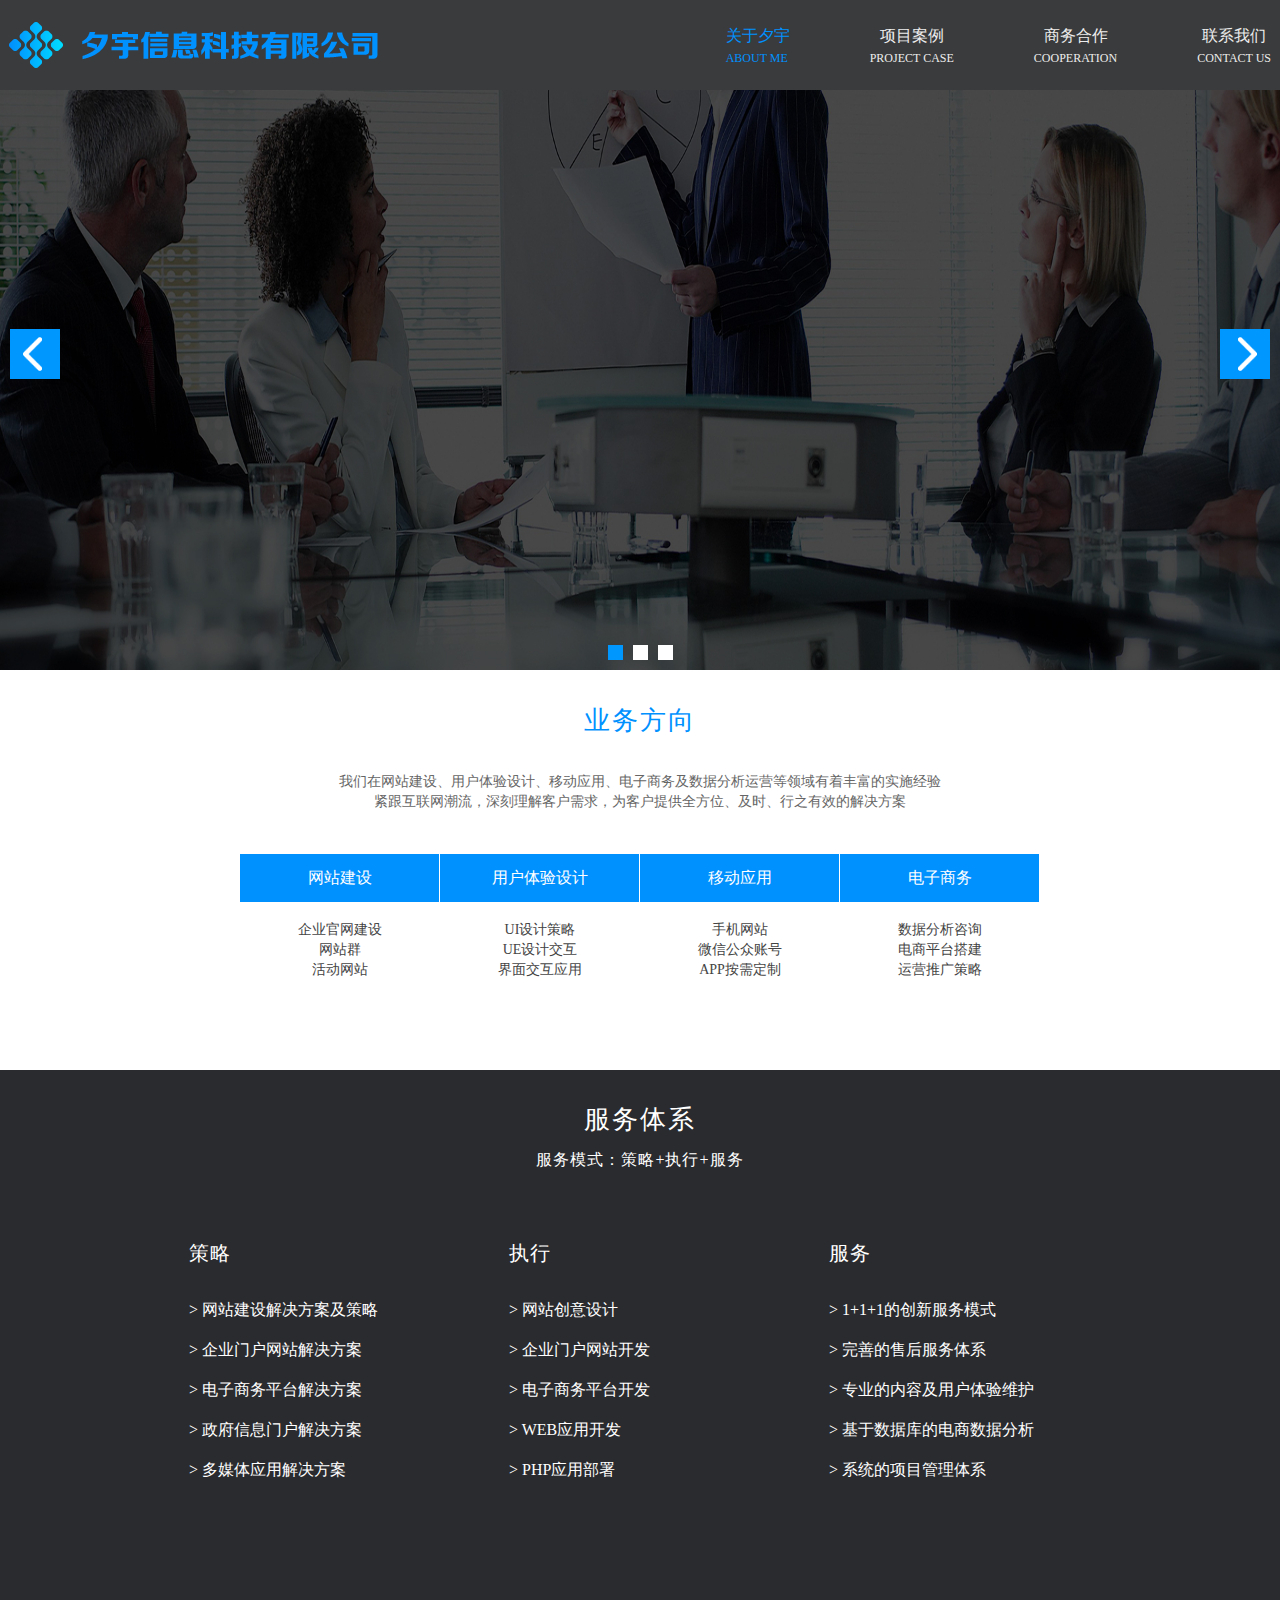
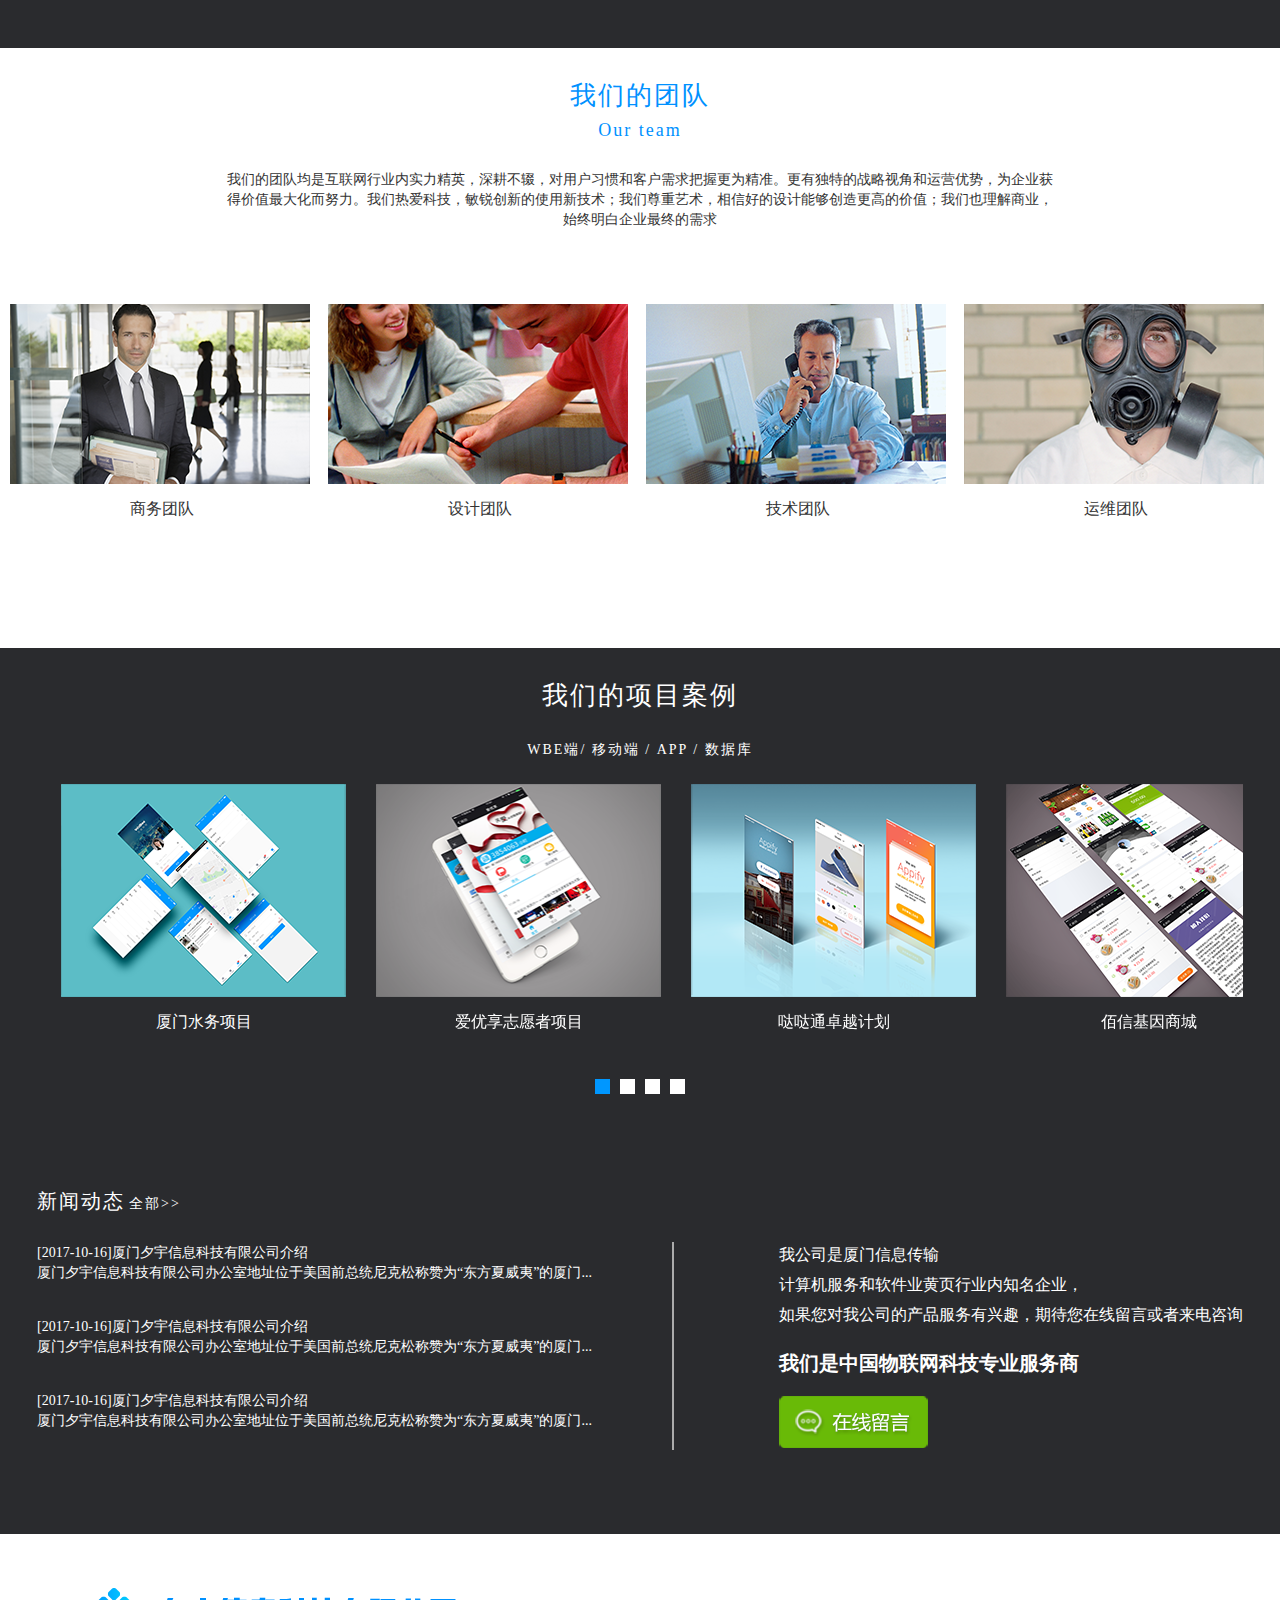
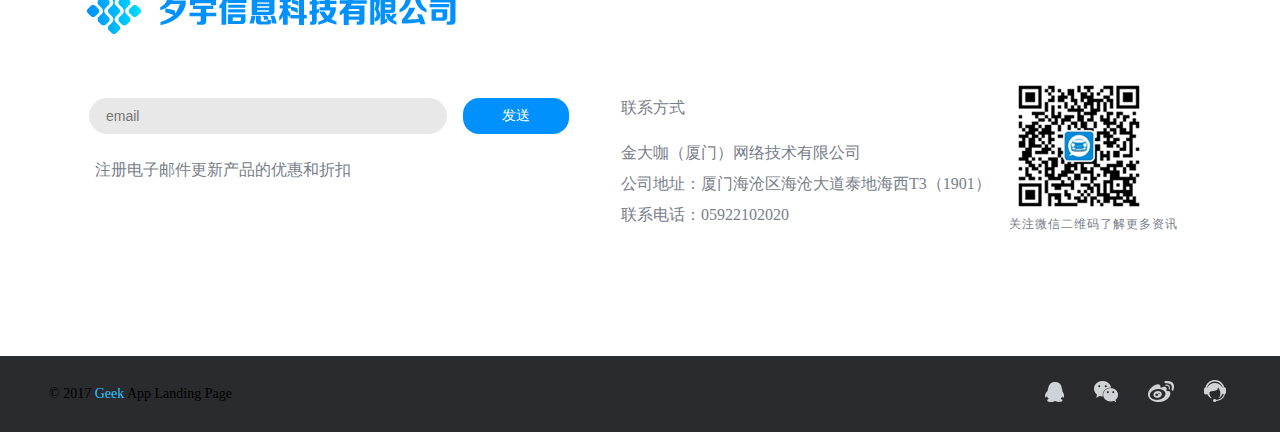
<file: index.html>
<html>
    <head>
        <meta content="text/html;charset=utf-8" http-equiv="Content-Type">
            <title>
                夕宇信息科技有限公司
            </title>
            <link href="css/base.css" rel="stylesheet" type="text/css">
                <link href="css/module.css" rel="stylesheet" type="text/css">
                    <link href="css/lib/swiper.css" rel="stylesheet" type="text/css">
                    </link>
                </link>
            </link>
        </meta>
    </head>
    <body>
        <wrap>
            <header>
                <div class="header-middle">
                    <img alt="夕宇logo图" class="logo" src="images/xiyu.png">
                        <ul>
                            <li>
                                <a href="#">
                                    <p class="active">
                                        关于夕宇
                                    </p>
                                    <span class="active">
                                        ABOUT ME
                                    </span>
                                </a>
                            </li>
                            <li>
                                 <a href="projectCase.html">
                                <p>
                                    项目案例
                                </p>
                                <span>
                                    PROJECT CASE
                                </span>
                                </a>
                            </li>
                            <li>
                                <a href="cooperation.html">
                                <p>
                                    商务合作
                                </p>
                                <span>
                                    COOPERATION
                                </span>
                                </a>
                            </li>
                            <li>
                                <a href="contactUs.html">
                                <p>
                                    联系我们
                                </p>
                                <span>
                                    CONTACT US
                                </span>
                                </a>
                            </li>
                        </ul>
                    </img>
                </div>
            </header>
            <div class="content">
                <div class="swiper-content">
                    <!-- Swiper -->
                    <!-- Swiper -->
                    <div class="index-swiper-container swiper-container">
                        <div class="swiper-wrapper">
                            <div class="swiper-slide">
                                <img src="images/swiper.jpg" style="width: 100%;height:600px;"/>
                                <h5>
                                    卓越无止境
                                </h5>
                                <p>
                                    厦门夕宇信息科技有限公司，是一家集咨询策划
                                </p>
                                <p>
                                    互联网平台建设，微信运营，移动应用开发，电子商务及数据分析于一体的互联网服务商。
                                </p>
                            </div>
                            <div class="swiper-slide">
                                <img src="images/swiper.jpg" style="width: 100%;height:600px;"/>
                            </div>
                            <div class="swiper-slide">
                                <img src="images/swiper.jpg" style="width: 100%;height:600px;"/>
                            </div>
                        </div>
                        <!-- Add Pagination -->
                        <div class="index-swiper-pagination swiper-pagination">
                        </div>
                        <!-- Add Pagination -->
                        <div class="swiper-button-next">
                        </div>
                        <div class="swiper-button-prev">
                        </div>
                    </div>
                </div>
                <div class="business-content">
                    <div class="business-middle">
                        <h2>
                            业务方向
                        </h2>
                        <p class="business-inf">
                            我们在网站建设、用户体验设计、移动应用、电子商务及数据分析运营等领域有着丰富的实施经验
                            <br/>
                            紧跟互联网潮流，深刻理解客户需求，为客户提供全方位、及时、行之有效的解决方案
                        </p>
                        <ul>
                            <li>
                                <div>
                                    网站建设
                                </div>
                                <p>
                                    企业官网建设
                                </p>
                                <p>
                                    网站群
                                </p>
                                <p>
                                    活动网站
                                </p>
                            </li>
                            <li>
                                <div>
                                    用户体验设计
                                </div>
                                <p>
                                    UI设计策略
                                </p>
                                <p>
                                    UE设计交互
                                </p>
                                <p>
                                    界面交互应用
                                </p>
                            </li>
                            <li>
                                <div>
                                    移动应用
                                </div>
                                <p>
                                    手机网站
                                </p>
                                <p>
                                    微信公众账号
                                </p>
                                <p>
                                    APP按需定制
                                </p>
                            </li>
                            <li>
                                <div>
                                    电子商务
                                </div>
                                <p>
                                    数据分析咨询
                                </p>
                                <p>
                                    电商平台搭建
                                </p>
                                <p>
                                    运营推广策略
                                </p>
                            </li>
                        </ul>
                    </div>
                </div>
                <div class="service-content">
                    <div class="service-middle">
                        <h2>
                            服务体系
                        </h2>
                        <h6>
                            服务模式：策略+执行+服务
                        </h6>
                        <ul>
                            <li>
                                <h5>
                                    策略
                                </h5>
                                <p>
                                    > 网站建设解决方案及策略
                                </p>
                                <p>
                                    > 企业门户网站解决方案
                                </p>
                                <p>
                                    > 电子商务平台解决方案
                                </p>
                                <p>
                                    > 政府信息门户解决方案
                                </p>
                                <p>
                                    > 多媒体应用解决方案
                                </p>
                            </li>
                            <li>
                                <h5>
                                    执行
                                </h5>
                                <p>
                                    > 网站创意设计
                                </p>
                                <p>
                                    > 企业门户网站开发
                                </p>
                                <p>
                                    > 电子商务平台开发
                                </p>
                                <p>
                                    > WEB应用开发
                                </p>
                                <p>
                                    > PHP应用部署
                                </p>
                            </li>
                            <li>
                                <h5>
                                    服务
                                </h5>
                                <p>
                                    > 1+1+1的创新服务模式
                                </p>
                                <p>
                                    > 完善的售后服务体系
                                </p>
                                <p>
                                    > 专业的内容及用户体验维护
                                </p>
                                <p>
                                    > 基于数据库的电商数据分析
                                </p>
                                <p>
                                    > 系统的项目管理体系
                                </p>
                            </li>
                        </ul>
                    </div>
                </div>
                <div class="team-content">
                    <div class="team-middle">
                        <h2>
                            我们的团队
                        </h2>
                        <h5>
                            Our team
                        </h5>
                        <p class="team-inf">
                            我们的团队均是互联网行业内实力精英，深耕不辍，对用户习惯和客户需求把握更为精准。更有独特的战略视角和运营优势，为企业获
                        </p>
                        <p class="team-inf">
                            得价值最大化而努力。我们热爱科技，敏锐创新的使用新技术；我们尊重艺术，相信好的设计能够创造更高的价值；我们也理解商业，
                        </p>
                        <p class="team-inf">
                            始终明白企业最终的需求
                        </p>
                        <ul>
                            <li>
                                <img src="images/team-1.png">
                                    <p>
                                        商务团队
                                    </p>
                                </img>
                            </li>
                            <li>
                                <img src="images/team-2.png">
                                    <p>
                                        设计团队
                                    </p>
                                </img>
                            </li>
                            <li>
                                <img src="images/team-3.png">
                                    <p>
                                        技术团队
                                    </p>
                                </img>
                            </li>
                            <li>
                                <img src="images/team-4.png">
                                    <p>
                                        运维团队
                                    </p>
                                </img>
                            </li>
                        </ul>
                    </div>
                </div>
                <div class="project-content">
                    <div class="project-middle">
                        <h2>
                            我们的项目案例
                        </h2>
                        <h5>
                            WBE端/  移动端 /  APP /  数据库
                        </h5>
                        <div class="project-swiper-container swiper-container">
                            <div class="swiper-wrapper">
                                <div class="swiper-slide">
                                    <img src="images/case-3.png">
                                    <p>厦门水务项目</p>
                                </div>
                                <div class="swiper-slide">
                                    <img src="images/case-4.png">
                                    <p>爱优享志愿者项目</p>
                                </div>
                                <div class="swiper-slide">
                                    <img src="images/case-2.png">
                                    <p>哒哒通卓越计划</p>
                                </div>
                                <div class="swiper-slide">
                                    <img src="images/case-1.png">
                                    <p>佰信基因商城</p>
                                </div>
                            </div>
                            <!-- Add Pagination -->
                            <div class="project-swiper-pagination swiper-pagination">
                            </div>
                        </div>
                        <div class="new-dynamic">
                            <div class="newOne-info">
                                <h3>新闻动态<span>全部>></span></h3>
                                <p>[2017-10-16]厦门夕宇信息科技有限公司介绍</p>
                                <p>厦门夕宇信息科技有限公司办公室地址位于美国前总统尼克松称赞为“东方夏威夷”的厦门...</p>
                               <p>[2017-10-16]厦门夕宇信息科技有限公司介绍</p>
                                <p>厦门夕宇信息科技有限公司办公室地址位于美国前总统尼克松称赞为“东方夏威夷”的厦门...</p>
                                <p>[2017-10-16]厦门夕宇信息科技有限公司介绍</p>
                                <p>厦门夕宇信息科技有限公司办公室地址位于美国前总统尼克松称赞为“东方夏威夷”的厦门...</p>
                            </div>
                            <span class="line-span"></span>
                            <div class="newTwo-info">
                                <p>我公司是厦门信息传输<br/>计算机服务和软件业黄页行业内知名企业，<br/>如果您对我公司的产品服务有兴趣，期待您在线留言或者来电咨询</p>
                                <h4>我们是中国物联网科技专业服务商</h4>
                                <img src="images/message.png" id="messageBtn">
                            </div>
                        </div>
                    </div>
                </div>
                <div class="touch-content">
                    <div class="touch-middle">
                        <div class="title-div">
                            <img alt="夕宇logo图" class="logo" src="images/xiyu.png">
                            </img>
                        </div>
                        <div class="touch-information">
                            <input class="email" placeholder="email">
                                <div class="send">
                                    发送
                                </div>
                                <h6>
                                    注册电子邮件更新产品的优惠和折扣
                                </h6>
                            </input>
                        </div>
                        <div class="touch">
                            <p>
                                联系方式
                            </p>
                            <p>
                                金大咖（厦门）网络技术有限公司
                            </p>
                            <p>
                                公司地址：厦门海沧区海沧大道泰地海西T3（1901）
                            </p>
                            <p>
                                联系电话：05922102020
                            </p>
                        </div>
                        <div class="qrCode">
                            <img alt="二维码" src="images/qrCode.png">
                                <p>
                                    关注微信二维码了解更多资讯
                                </p>
                            </img>
                        </div>
                    </div>
                </div>
                <div class="footer">
                    <div class="footer-middle">
                        <p>
                            © 2017
                            <span>
                                Geek
                            </span>
                            App Landing Page
                        </p>
                        <div>
                            <img src="images/qq.png">
                                <img src="images/WeChat.png">
                                    <img src="images/microblog.png">
                                        <img src="images/custom-service.png">
                                        </img>
                                    </img>
                                </img>
                            </img>
                        </div>
                    </div>
                </div>
            </div>
        </wrap>
        <script src="http://libs.baidu.com/jquery/2.0.0/jquery.min.js">
        </script>
        <script src="js/lib/swiper.min.js" type="text/javascript">
        </script>
        <script type="text/javascript">
            $("#messageBtn").click(function(){
                window.location.href="contactUs.html";
            })
            $(".project-swiper-container .swiper-slide").click(function(){
                 window.location.href="projectCase.html";
            })
        </script>
        <script>
            var swiper = new Swiper('.index-swiper-container', {
            pagination: '.index-swiper-pagination',
            paginationClickable: true,
            nextButton: '.swiper-button-next',
            prevButton: '.swiper-button-prev',
            autoHeight: false, //enable auto height
            speed: 2000,
            loop: true,
            observer:true,
            observeParents:true,
            autoplayDisableOnInteraction : true,//开始自动播放,等到点击时不自动播放
            autoplay:1500
         });
            var swiper = new Swiper('.project-swiper-container', {
        pagination: '.project-swiper-pagination',
        slidesPerView: 4,
        paginationClickable: true,
        spaceBetween: 30,
         speed: 2000,
            loop: true,
            observer:true,
            observeParents:true,
            autoplayDisableOnInteraction : true,//开始自动播放,等到点击时不自动播放
            autoplay:1500
    });
        </script>
    </body>
</html>
</file>
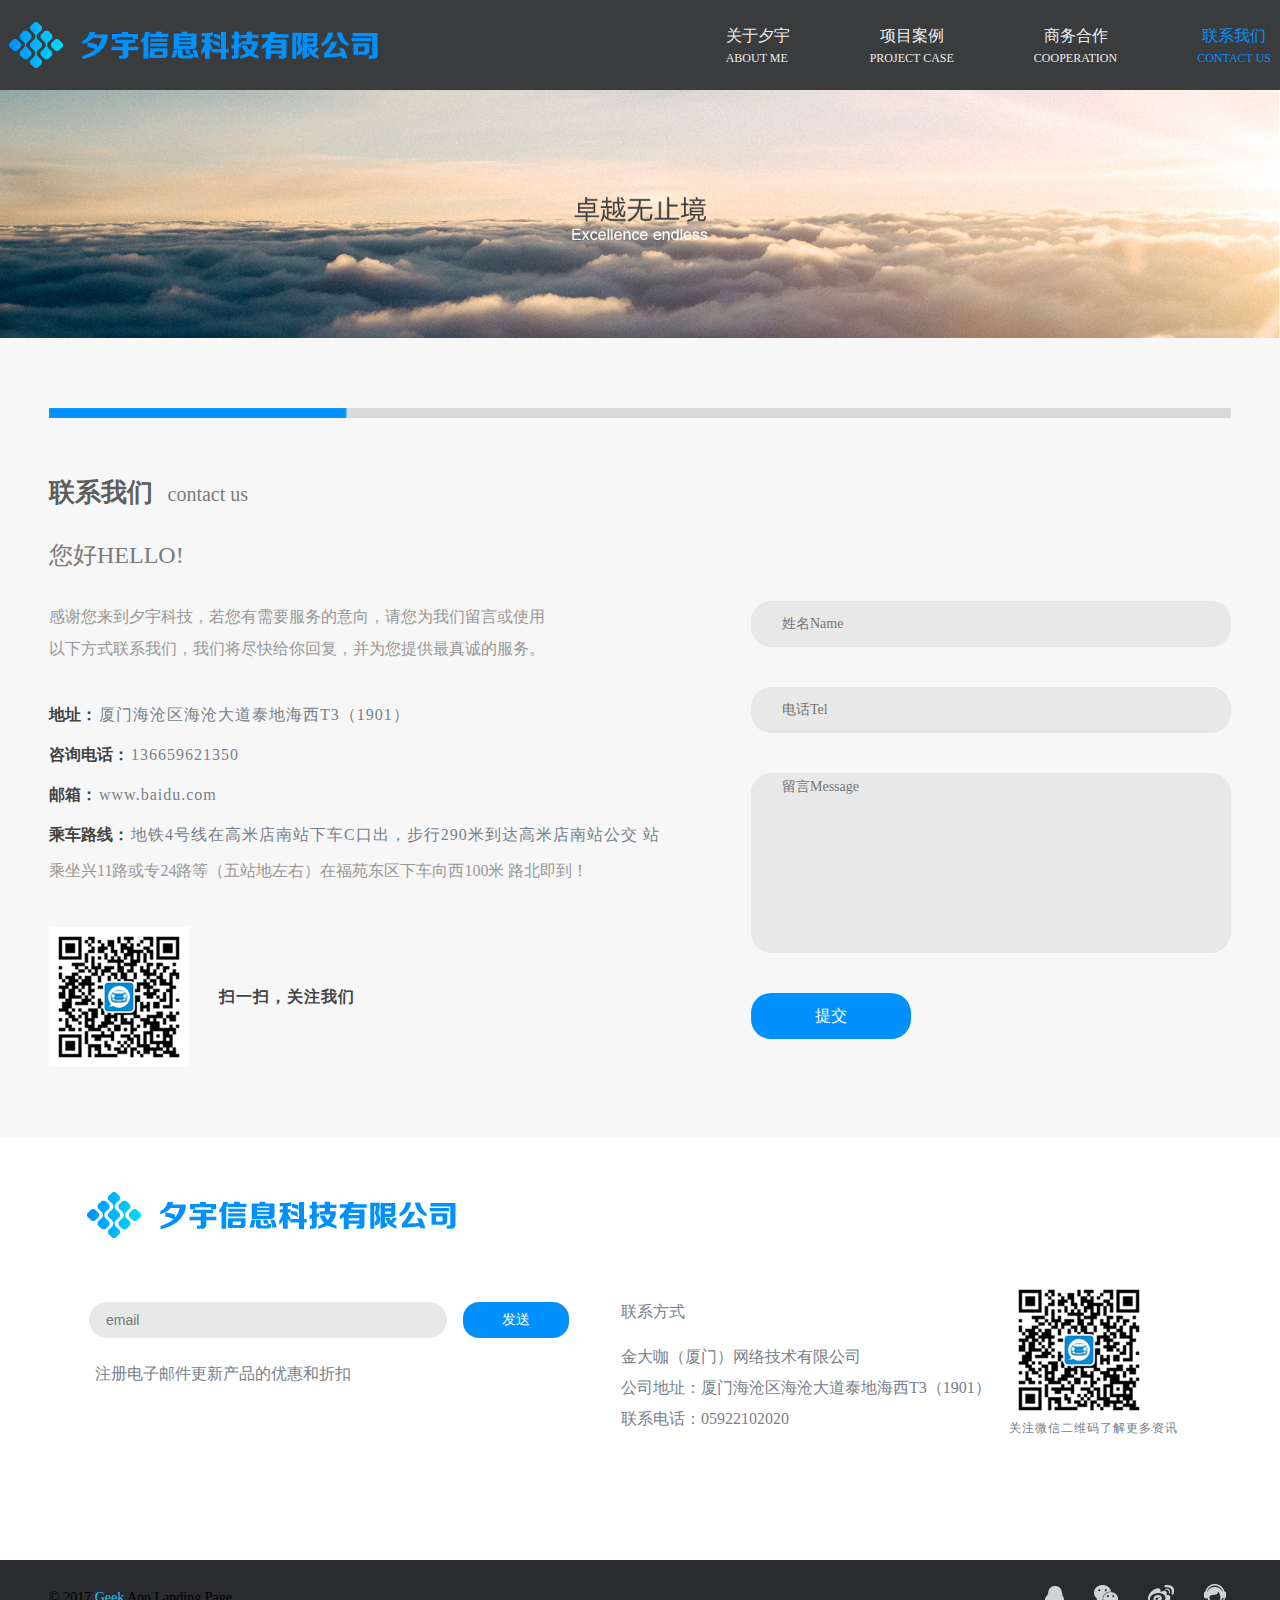
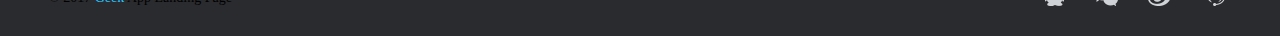
<file: contactUs.html>
<html>
    <head>
        <meta content="text/html;charset=utf-8" http-equiv="Content-Type">
            <title>
                联系我们
            </title>
            <link href="css/base.css" rel="stylesheet" type="text/css">
                <link href="css/module.css" rel="stylesheet" type="text/css">
                </link>
            </link>
        </meta>
    </head>
    <body>
        <wrap>
            <header>
                <div class="header-middle">
                    <img alt="夕宇logo图" class="logo" src="images/xiyu.png">
                        <ul>
                            <li>
                                <a href="index.html">
                                    <p>
                                        关于夕宇
                                    </p>
                                    <span>
                                        ABOUT ME
                                    </span>
                                </a>
                            </li>
                            <li>
                               <a href="projectCase.html">
                                <p>
                                    项目案例
                                </p>
                                <span>
                                    PROJECT CASE
                                </span>
                                </a>
                            </li>
                            <li>
                                <a href="cooperation.html">
                                <p>
                                    商务合作
                                </p>
                                <span>
                                    COOPERATION
                                </span>
                                </a>
                            </li>
                            <li>
                                <a href="#">
                                    <p class="active">
                                        联系我们
                                    </p>
                                    <span class="active">
                                        CONTACT US
                                    </span>
                                </a>
                            </li>
                        </ul>
                    </img>
                </div>
            </header>
            <div class="content">
                <div class="excellent-content">
                    <img src="images/bg-1.jpg"/>
                </div>
                <div class="contact-content">
                    <div class="contact-middle">
                        <img alt="联系我们的进度条" src="images/line.png">
                            <h3>
                                联系我们
                                <span>
                                    contact us
                                </span>
                            </h3>
                            <h4>
                                您好HELLO!
                            </h4>
                            <ul>
                                <p>
                                    感谢您来到夕宇科技，若您有需要服务的意向，请您为我们留言或使用
                                    <br/>
                                    以下方式联系我们，我们将尽快给你回复，并为您提供最真诚的服务。
                                </p>
                                <li>
                                    <h6>
                                        地址：
                                    </h6>
                                    <span>
                                        厦门海沧区海沧大道泰地海西T3（1901）
                                    </span>
                                </li>
                                <li>
                                    <h6>
                                        咨询电话：
                                    </h6>
                                    <span>
                                        136659621350
                                    </span>
                                </li>
                                <li>
                                    <h6>
                                        邮箱：
                                    </h6>
                                    <span>
                                        www.baidu.com
                                    </span>
                                </li>
                                <li class="ride-li">
                                    <h6>
                                        乘车路线：
                                    </h6>
                                    <span>
                                        地铁4号线在高米店南站下车C口出，步行290米到达高米店南站公交 站
                                    </span>
                                </li>
                                <p class="infP">
                                    乘坐兴11路或专24路等（五站地左右）在福苑东区下车向西100米 路北即到！
                                </p>
                                <img alt="微信" class="qrCode" src="images/qrCode.png">
                                    <h5>
                                        扫一扫，关注我们
                                    </h5>
                                </img>
                            </ul>
                            <form>
                                <input name="" placeholder="姓名Name" type="">
                                    <input name="" placeholder="电话Tel" type="">
                                        <textarea class="input-textarea" name="" placeholder="留言Message" type=""></textarea>
                                            <div class="saveBtn">
                                                提交
                                      </div>
                            </form>
                        </img>
                    </div>
                </div>
                <div class="touch-content">
                    <div class="touch-middle">
                        <div class="title-div">
                            <img alt="夕宇logo图" class="logo" src="images/xiyu.png">
                            </img>
                        </div>
                        <div class="touch-information">
                            <input class="email" placeholder="email">
                                <div class="send">
                                    发送
                                </div>
                                <h6>
                                    注册电子邮件更新产品的优惠和折扣
                                </h6>
                            </input>
                        </div>
                        <div class="touch">
                            <p>
                                联系方式
                            </p>
                            <p>
                                金大咖（厦门）网络技术有限公司
                            </p>
                            <p>
                                公司地址：厦门海沧区海沧大道泰地海西T3（1901）
                            </p>
                            <p>
                                联系电话：05922102020
                            </p>
                        </div>
                        <div class="qrCode">
                            <img alt="二维码" src="images/qrCode.png">
                                <p>
                                    关注微信二维码了解更多资讯
                                </p>
                            </img>
                        </div>
                    </div>
                </div>
                <div class="footer">
                    <div class="footer-middle">
                        <p>
                            © 2017
                            <span>
                                Geek
                            </span>
                            App Landing Page
                        </p>
                        <div>
                            <img src="images/qq.png">
                                <img src="images/WeChat.png">
                                    <img src="images/microblog.png">
                                        <img src="images/custom-service.png">
                                        </img>
                                    </img>
                                </img>
                            </img>
                        </div>
                    </div>
                </div>
            </div>
        </wrap>
    </body>
</html>
</file>
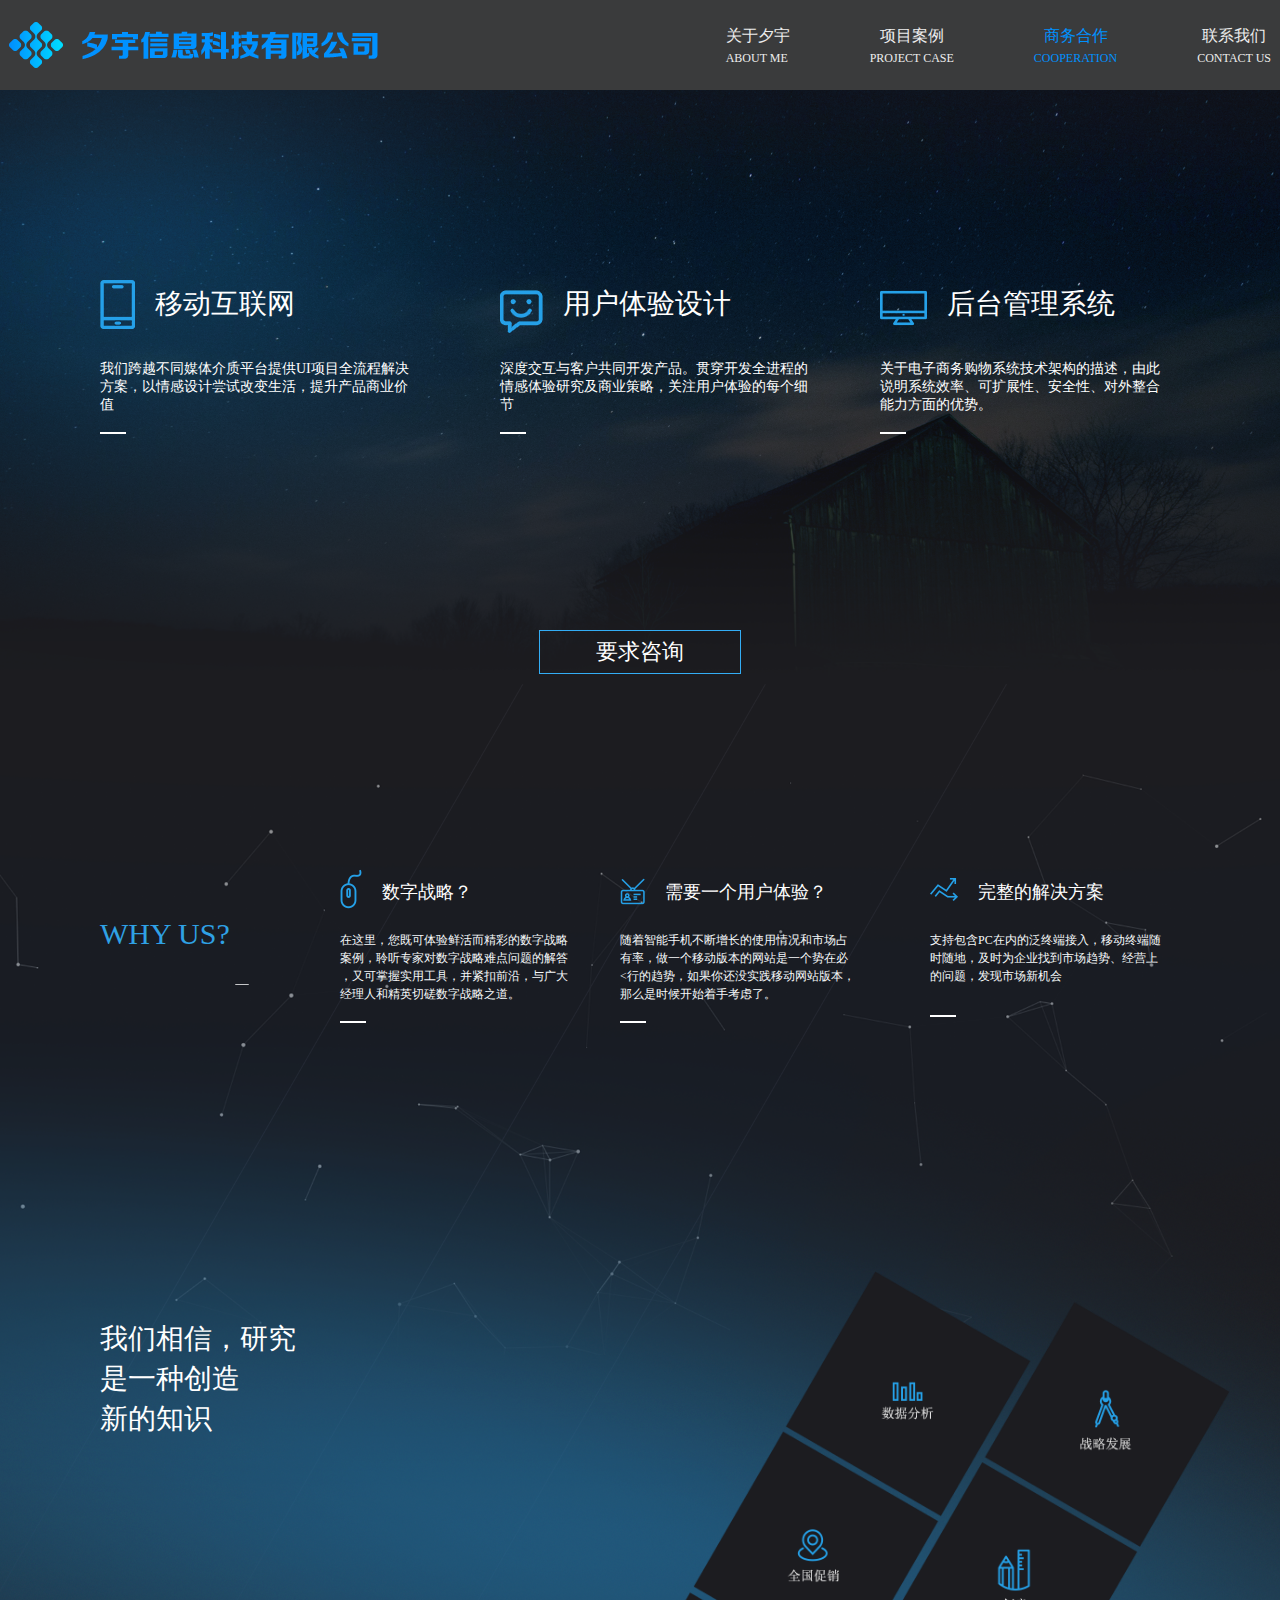
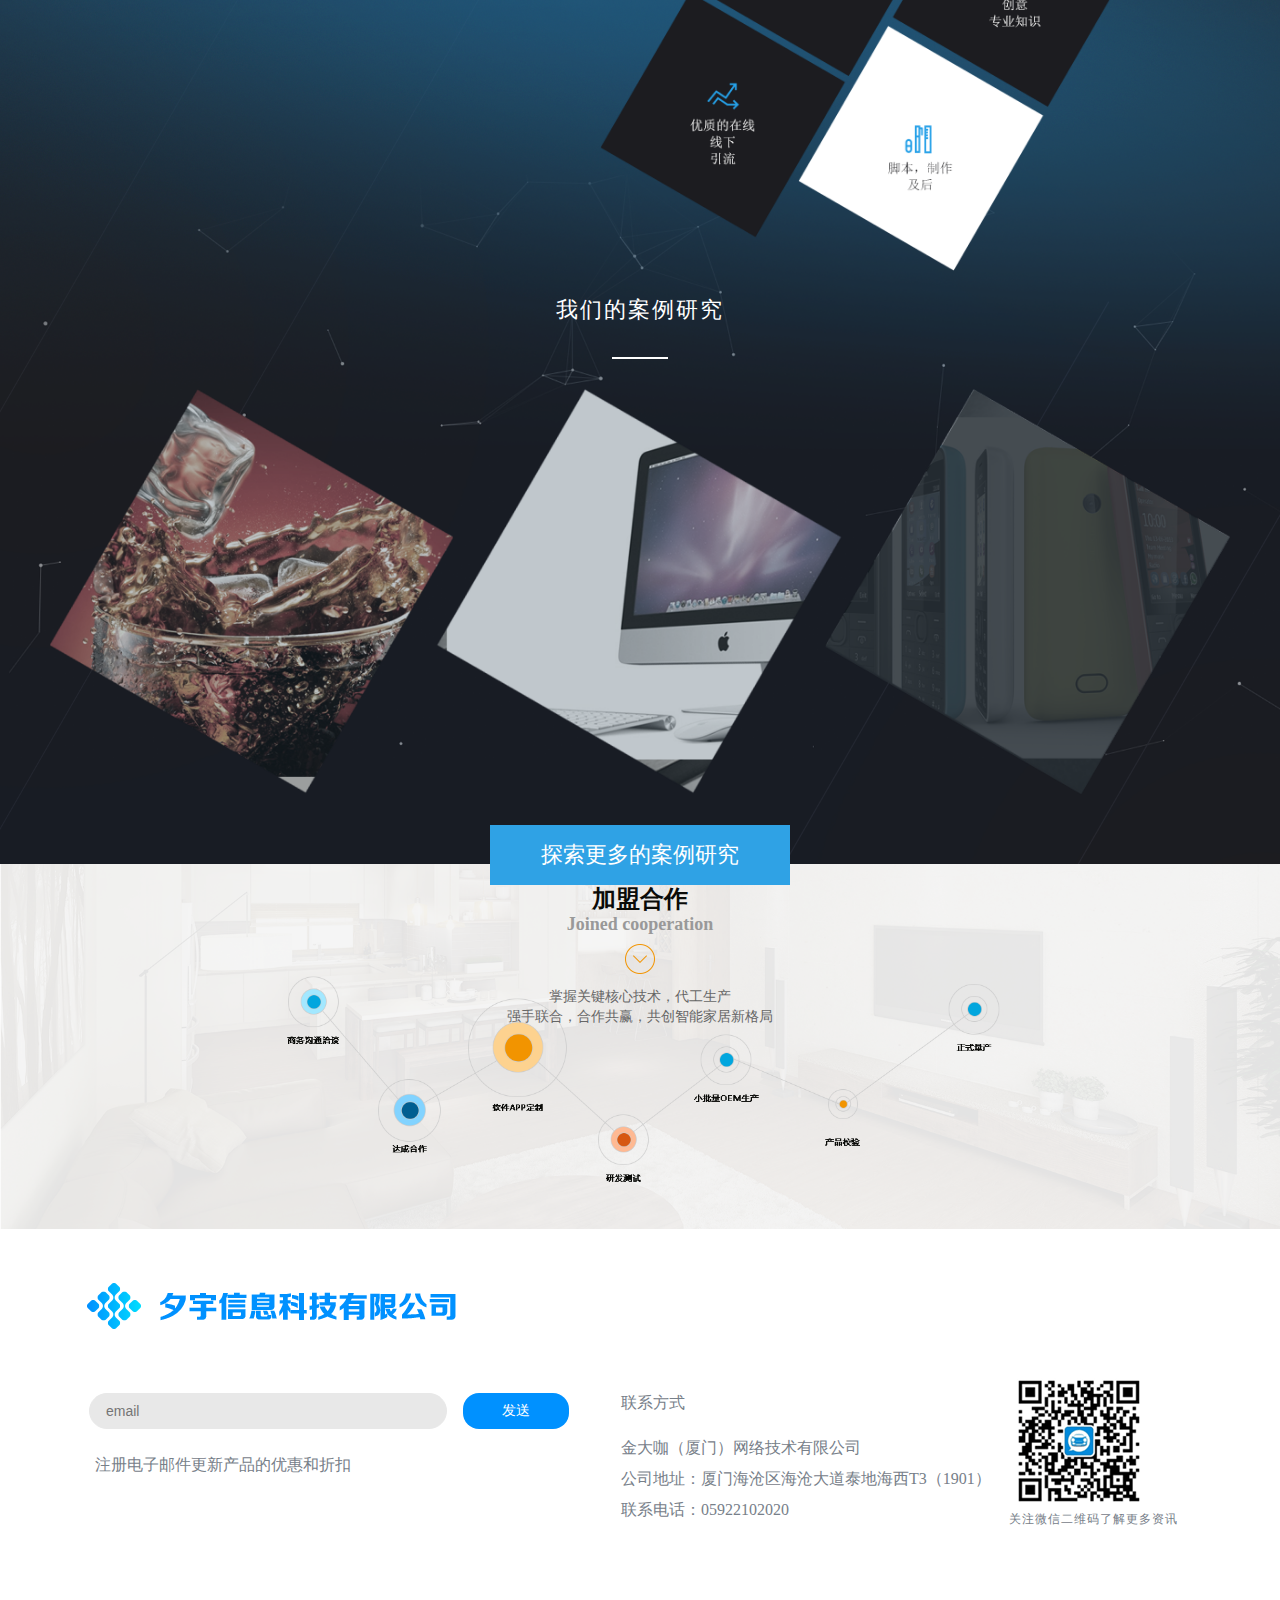
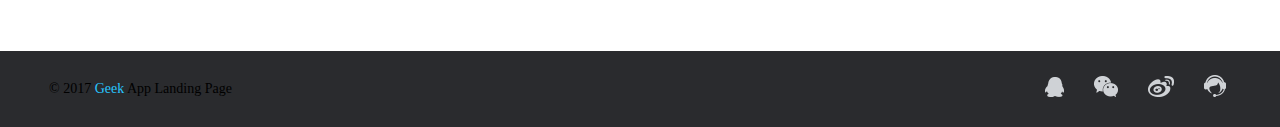
<file: cooperation.html>
<html>
    <head>
        <meta content="text/html;charset=utf-8" http-equiv="Content-Type">
            <title>
                商务合作
            </title>
            <link href="css/base.css" rel="stylesheet" type="text/css">
                <link href="css/master.css" rel="stylesheet" type="text/css">
                </link>
            </link>
        </meta>
    </head>
    <body>
        <wrap>
            <header>
                <div class="header-middle">
                    <img alt="夕宇logo图" class="logo" src="images/xiyu.png">
                        <ul>
                            <li>
                                <a href="index.html">
                                    <p>
                                        关于夕宇
                                    </p>
                                    <span>
                                        ABOUT ME
                                    </span>
                                </a>
                            </li>
                            <li>
                                <a href="projectCase.html">
                                <p>
                                    项目案例
                                </p>
                                <span>
                                    PROJECT CASE
                                </span>
                                </a>
                            </li>
                            <li>
                                <a href="#">
                                <p class="active">
                                    商务合作
                                </p>
                                <span class="active">
                                    COOPERATION
                                </span>
                                </a>
                            </li>
                            <li>
                                 <a href="contactUs.html">
                                    <p>
                                        联系我们
                                    </p>
                                    <span>
                                        CONTACT US
                                    </span>
                                </a>
                            </li>
                        </ul>
                    </img>
                </div>
            </header>
            <div class="content">
                <div class="informationOne-content">
                    <div class="consultation-div">
                        <div class="ul-div">
                            <ul>
                                <li>
                                    <div>
                                        <img class="phone-img" src="images/phone.png">
                                            <h5>
                                                移动互联网
                                            </h5>
                                        </img>
                                    </div>
                                    <p>
                                        我们跨越不同媒体介质平台提供UI项目全流程解决
                                        <br/>
                                        方案，以情感设计尝试改变生活，提升产品商业价
                                        <br/>
                                        值
                                    </p>
                                    <span>
                                    </span>
                                </li>
                                <li>
                                    <div>
                                        <img src="images/chat.png">
                                            <h5>
                                                用户体验设计
                                            </h5>
                                        </img>
                                    </div>
                                    <p>
                                        深度交互与客户共同开发产品。贯穿开发全进程的
                                        <br/>
                                        情感体验研究及商业策略，关注用户体验的每个细
                                        <br/>
                                        节
                                    </p>
                                    <span>
                                    </span>
                                </li>
                                <li>
                                    <div>
                                        <img src="images/computer.png">
                                            <h5>
                                                后台管理系统
                                            </h5>
                                        </img>
                                    </div>
                                    <p>
                                        关于电子商务购物系统技术架构的描述，由此
                                        <br/>
                                        说明系统效率、可扩展性、安全性、对外整合
                                        <br/>
                                        能力方面的优势。
                                    </p>
                                    <span>
                                    </span>
                                </li>
                            </ul>
                        </div>
                        <div class="consultationBtn">
                            要求咨询
                        </div>
                    </div>
                    <img class="bg-1" src="images/xing-4.png">
                    </img>
                </div>
                <div class="informationTwo-content">
                    <div class="informationTwo-middle">
                        <div class="informationTwo-middle-main">
                            <h2>
                                WHY US?
                            </h2>
                            <ul>
                                <li>
                                    <div>
                                        <img class="mouse-img" src="images/mouse.png">
                                            <h5>
                                                数字战略？
                                            </h5>
                                        </img>
                                    </div>
                                    <p>
                                        在这里，您既可体验鲜活而精彩的数字战略
                                        <br/>
                                        案例，聆听专家对数字战略难点问题的解答
                                        <br/>
                                        ，又可掌握实用工具，并紧扣前沿，与广大
                                        <br/>
                                        经理人和精英切磋数字战略之道。
                                    </p>
                                    <span>
                                    </span>
                                </li>
                                <li>
                                    <div>
                                        <img src="images/radio.png">
                                            <h5>
                                                需要一个用户体验？
                                            </h5>
                                        </img>
                                    </div>
                                    <p>
                                        随着智能手机不断增长的使用情况和市场占
                                        <br/>
                                        有率，做一个移动版本的网站是一个势在必
                                        <br/>
                                        <行的趋势，如果你还没实践移动网站版本，
                                        <br/>
                                        那么是时候开始着手考虑了。
                                    </p>
                                    <span>
                                    </span>
                                </li>
                                <li>
                                    <div>
                                        <img src="images/arrow.png">
                                            <h5>
                                                完整的解决方案
                                            </h5>
                                        </img>
                                    </div>
                                    <p>
                                        支持包含PC在内的泛终端接入，移动终端随
                                        <br/>
                                        时随地，及时为企业找到市场趋势、经营上
                                        <br/>
                                        的问题，发现市场新机会
                                    </p>
                                    <span style="margin-top: 30px;">
                                    </span>
                                </li>
                            </ul>
                        </div>
                    </div>
                    <img class="bg-2" src="images/xing-3.png">
                    </img>
                </div>
                <div class="informationThree-content">
                    <div class="informationThree-middle">
                        <div class="informationThree-middle-main">
                            <h2>
                                我们相信，研究
                                <br/>
                                是一种创造
                                <br/>
                                新的知识
                            </h2>
                            <img src="images/foldingMap.png "/>
                        </div>
                    </div>
                    <img class="bg-3" src="images/xing-1.png"/>
                </div>
                <div class="informationFour-content">
                    <div class="informationFour-middle">
                        <div class="informationFour-middle-main">
                            <h2>
                               我们的案例研究
                            </h2>
                            <span></span>
                            <img src="images/case.png "/>
                            <div>探索更多的案例研究</div>
                        </div>
                    </div>
                    <img class="bg-4" src="images/xing-2.png"/>
                </div>
                <div class="join-content">
                    <h3>
                        加盟合作
                    </h3>
                    <h4>
                        Joined cooperation
                    </h4>
                    <div>
                        <i>
                        </i>
                    </div>
                    <p>
                        掌握关键核心技术，代工生产
                    </p>
                    <p>
                        强手联合，合作共赢，共创智能家居新格局
                    </p>
                    <img src="images/join.png">
                    </img>
                </div>
                <div class="touch-content">
                    <div class="touch-middle">
                        <div class="title-div">
                            <img alt="夕宇logo图" class="logo" src="images/xiyu.png">
                            </img>
                        </div>
                        <div class="touch-information">
                            <input class="email" placeholder="email">
                                <div class="send">
                                    发送
                                </div>
                                <h6>
                                    注册电子邮件更新产品的优惠和折扣
                                </h6>
                            </input>
                        </div>
                        <div class="touch">
                            <p>
                                联系方式
                            </p>
                            <p>
                                金大咖（厦门）网络技术有限公司
                            </p>
                            <p>
                                公司地址：厦门海沧区海沧大道泰地海西T3（1901）
                            </p>
                            <p>
                                联系电话：05922102020
                            </p>
                        </div>
                        <div class="qrCode">
                            <img alt="二维码" src="images/qrCode.png">
                                <p>
                                    关注微信二维码了解更多资讯
                                </p>
                            </img>
                        </div>
                    </div>
                </div>
                <div class="footer">
                    <div class="footer-middle">
                        <p>
                            © 2017
                            <span>
                                Geek
                            </span>
                            App Landing Page
                        </p>
                        <div>
                            <img src="images/qq.png">
                                <img src="images/WeChat.png">
                                    <img src="images/microblog.png">
                                        <img src="images/custom-service.png">
                                        </img>
                                    </img>
                                </img>
                            </img>
                        </div>
                    </div>
                </div>
            </div>
        </wrap>
         <script src="http://libs.baidu.com/jquery/2.0.0/jquery.min.js">
        </script>
        <script type="text/javascript">
            $(".consultationBtn").click(function(){
                window.location.href="contactUs.html";
            })
        </script>
    </body>
</html>
</file>
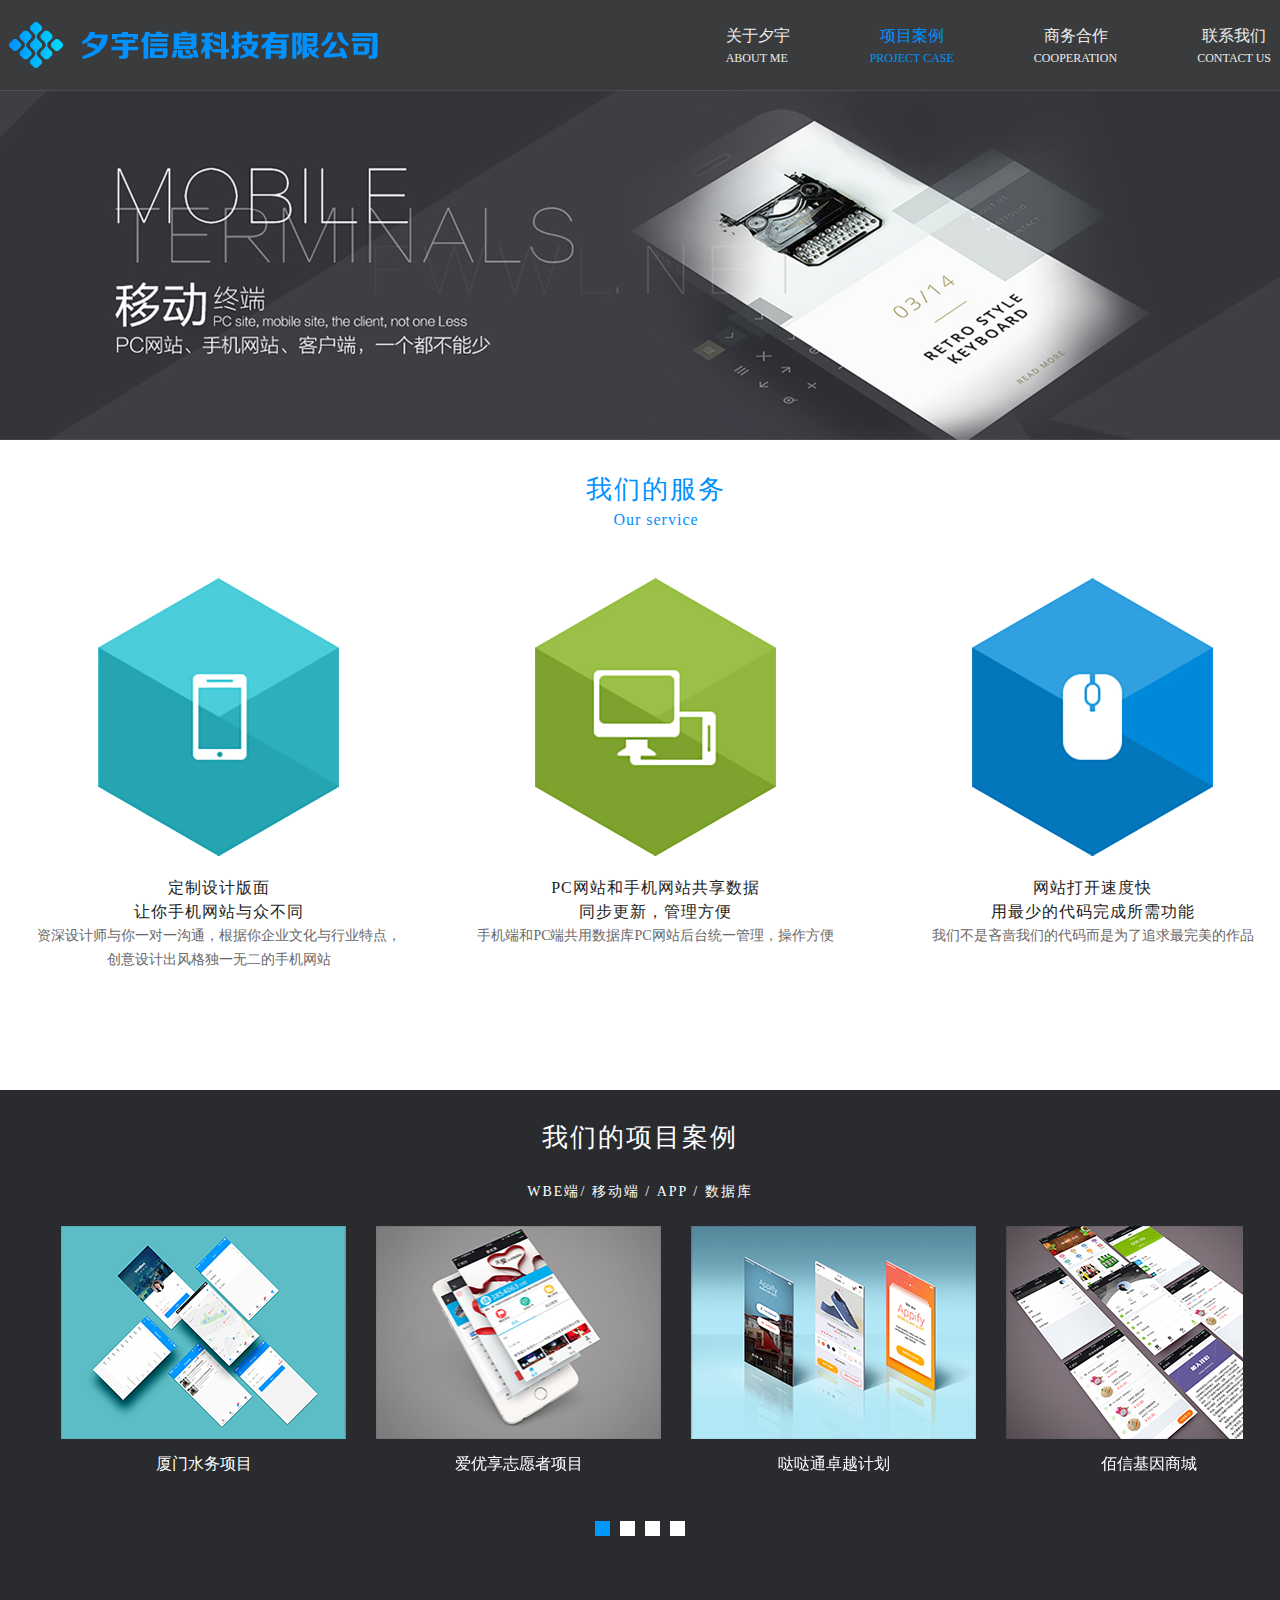
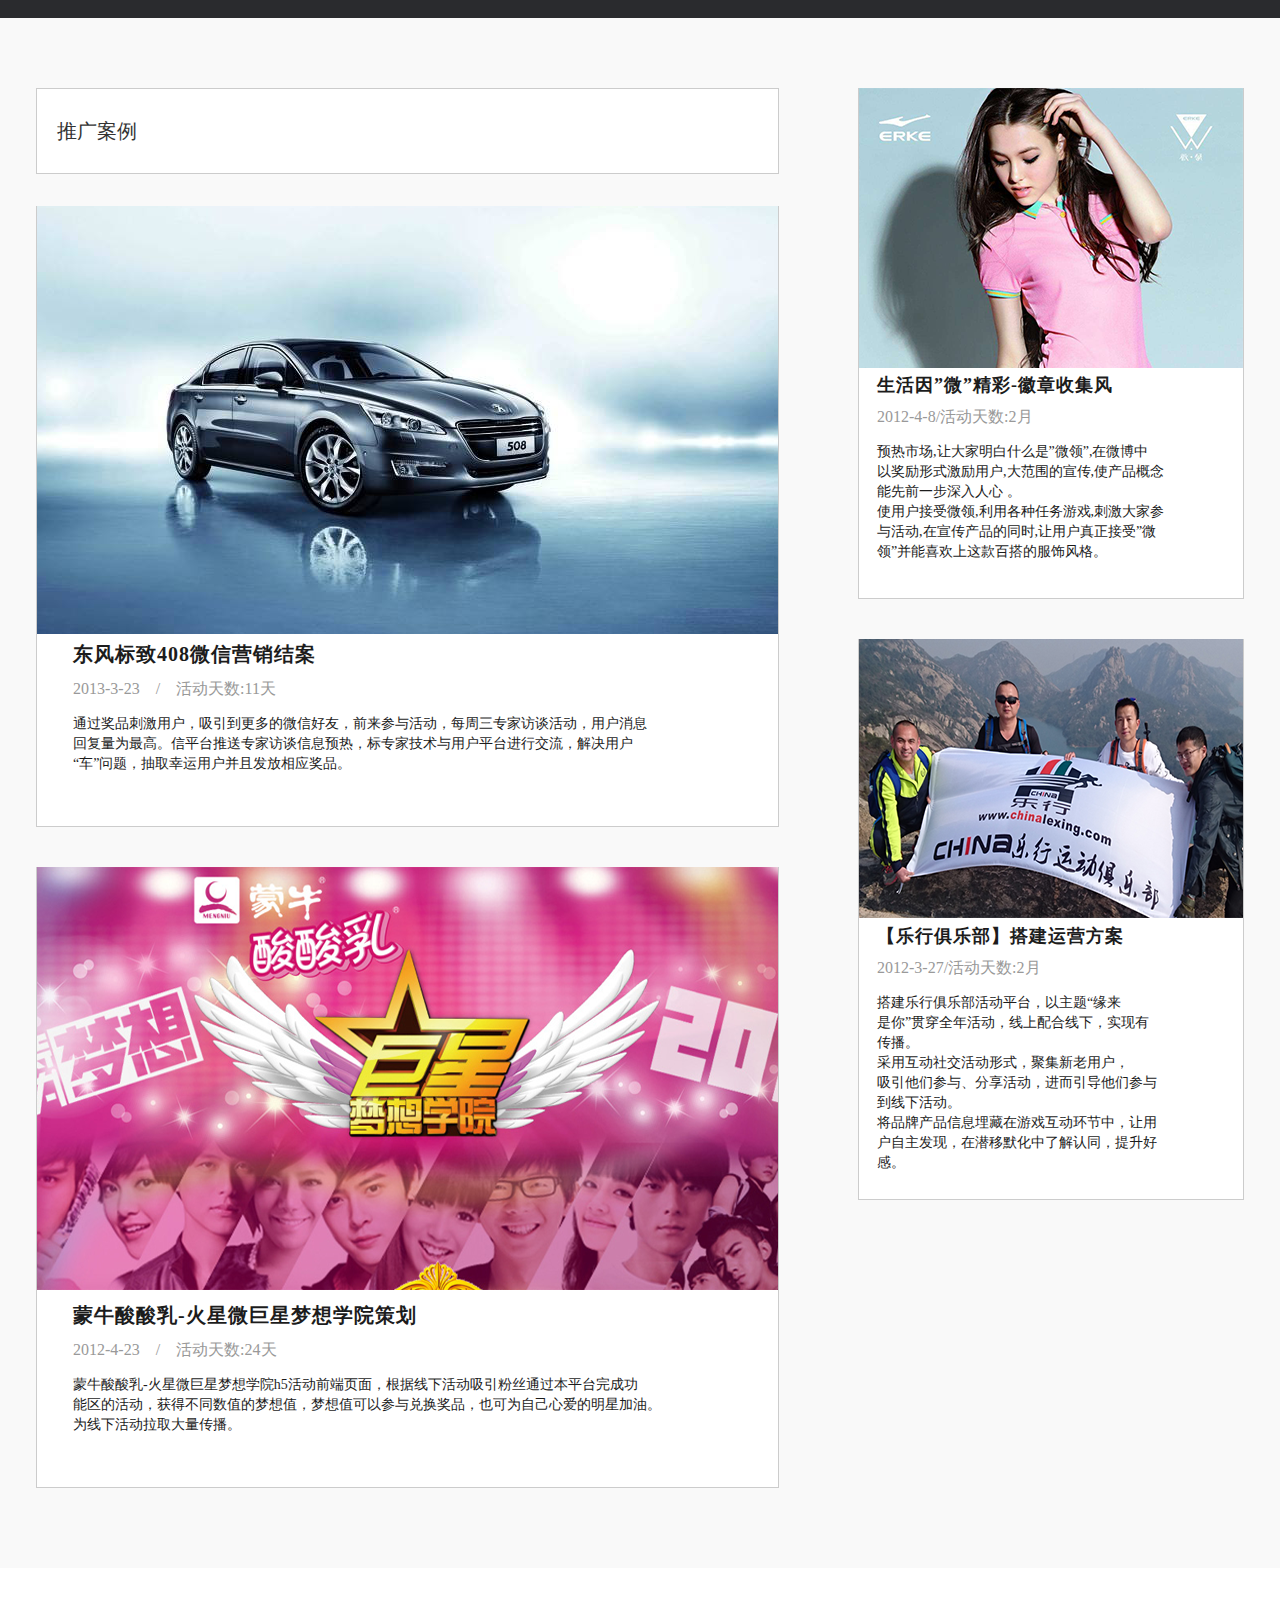
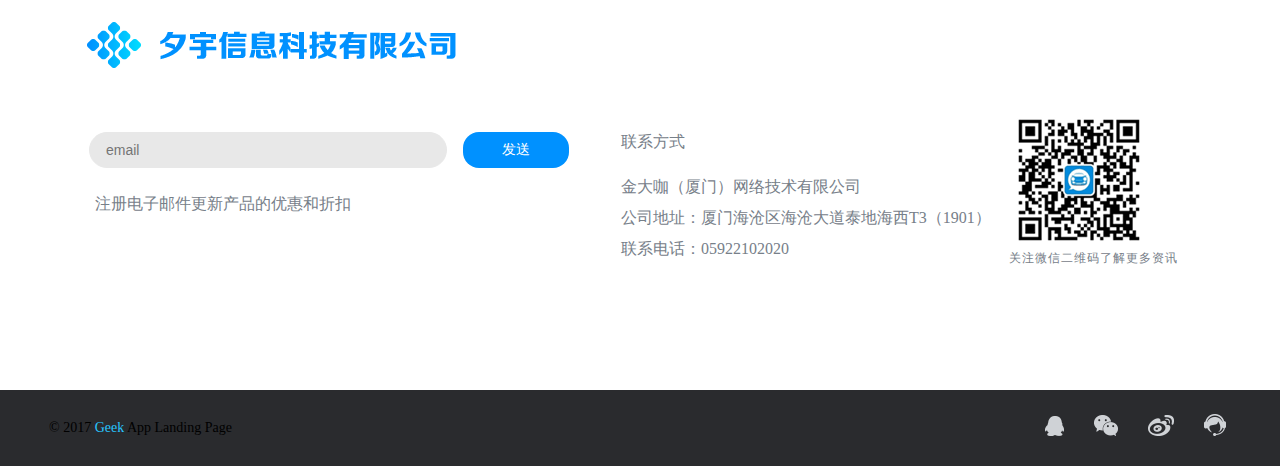
<file: projectCase.html>
<html>
    <head>
        <meta content="text/html;charset=utf-8" http-equiv="Content-Type">
            <title>
                项目案例
            </title>
            <link href="css/base.css" rel="stylesheet" type="text/css">
                <link href="css/master.css" rel="stylesheet" type="text/css">
                    <link href="css/lib/swiper.css" rel="stylesheet" type="text/css">
        </meta>
    </head>
    <body>
        <wrap>
            <header>
                <div class="header-middle">
                    <img alt="夕宇logo图" class="logo" src="images/xiyu.png">
                        <ul>
                            <li>
                                <a href="index.html">
                                    <p>
                                        关于夕宇
                                    </p>
                                    <span>
                                        ABOUT ME
                                    </span>
                                </a>
                            </li>
                            <li>
                                <p class="active">
                                    项目案例
                                </p>
                                <span class="active">
                                    PROJECT CASE
                                </span>
                            </li>
                            <li>
                                <a href="cooperation.html">
                                <p>
                                    商务合作
                                </p>
                                <span>
                                    COOPERATION
                                </span>
                                </a>
                            </li>
                            <li>
                                 <a href="contactUs.html">
                                    <p>
                                        联系我们
                                    </p>
                                    <span>
                                        CONTACT US
                                    </span>
                                </a>
                            </li>
                        </ul>
                    </img>
                </div>
            </header>
            <div class="content"> 
                <div class="inf-content">
                    <img src="images/Banner.png">
                </div>
                 <div class="service-content">
                   <div class="service-middle">
                       <h2>我们的服务</h2>
                       <h5>Our service</h5>
                       <ul>
                           <li>
                               <img src="images/diamond-1.png">
                               <h6>定制设计版面</h6>
                               <h6>让你手机网站与众不同</h6>
                               <p>资深设计师与你一对一沟通，根据你企业文化与行业特点，</p>
                               <p>创意设计出风格独一无二的手机网站</p>
                           </li>
                           <li>
                                <img src="images/diamond-2.png">
                                <h6>PC网站和手机网站共享数据</h6>
                               <h6>同步更新，管理方便</h6>
                               <p>手机端和PC端共用数据库PC网站后台统一管理，操作方便</p>
                            
                           </li>
                           <li>
                                <img src="images/diamond-3.png">
                                <h6>网站打开速度快</h6>
                               <h6>用最少的代码完成所需功能</h6>
                               <p>我们不是吝啬我们的代码而是为了追求最完美的作品</p>
                           </li>
                       </ul>
                   </div>
                </div>
                <div class="project-content">
                    <div class="project-middle">
                        <h2>
                            我们的项目案例
                        </h2>
                        <h5>
                            WBE端/  移动端 /  APP /  数据库
                        </h5>
                        <div class="project-swiper-container swiper-container">
                            <div class="swiper-wrapper">
                                <div class="swiper-slide">
                                    <img src="images/case-3.png">
                                    <p>厦门水务项目</p>
                                </div>
                                <div class="swiper-slide">
                                    <img src="images/case-4.png">
                                    <p>爱优享志愿者项目</p>
                                </div>
                                <div class="swiper-slide">
                                    <img src="images/case-2.png">
                                    <p>哒哒通卓越计划</p>
                                </div>
                                <div class="swiper-slide">
                                    <img src="images/case-1.png">
                                    <p>佰信基因商城</p>
                                </div>
                            </div>
                            <!-- Add Pagination -->
                            <div class="project-swiper-pagination swiper-pagination">
                            </div>
                        </div>
                    </div>
                </div>
                <div class="promotionCase-content">
                    <div class="promotionCase-middle">
                        <div class="promotionCase-left">
                            <div class="div-p"><span>推广案例</span></div>
                            <div class="dongfeng-div">
                                <img src="images/dongfeng.png">
                                <h3>东风标致408微信营销结案</h3>
                                <p class="time-p">2013-3-23&nbsp;&nbsp;&nbsp;&nbsp;/&nbsp;&nbsp;&nbsp;&nbsp;活动天数:11天</p>
                                <p>通过奖品刺激用户，吸引到更多的微信好友，前来参与活动，每周三专家访谈活动，用户消息<br/>回复量为最高。信平台推送专家访谈信息预热，标专家技术与用户平台进行交流，解决用户<br/>“车”问题，抽取幸运用户并且发放相应奖品。</p>
                            </div>
                             <div class="mengniu-div">
                                <img src="images/mengniu.png">
                                <h3>蒙牛酸酸乳-火星微巨星梦想学院策划</h3>
                                <p class="time-p">2012-4-23&nbsp;&nbsp;&nbsp;&nbsp;/&nbsp;&nbsp;&nbsp;&nbsp;活动天数:24天</p>
                                <p>蒙牛酸酸乳-火星微巨星梦想学院h5活动前端页面，根据线下活动吸引粉丝通过本平台完成功<br/>能区的活动，获得不同数值的梦想值，梦想值可以参与兑换奖品，也可为自己心爱的明星加油。<br/>为线下活动拉取大量传播。</p>
                            </div>
                        </div>
                        <div class="promotionCase-right">
                             <div class="hongxing-div">
                                <img src="images/hongxing.png">
                                <h3>生活因”微”精彩-徽章收集风</h3>
                                <p class="time-p">2012-4-8/活动天数:2月</p>
                                <p>预热市场,让大家明白什么是”微领”,在微博中<br/>以奖励形式激励用户,大范围的宣传,使产品概念<br/>能先前一步深入人心 。<br/>使用户接受微领,利用各种任务游戏,刺激大家参<br/>与活动,在宣传产品的同时,让用户真正接受”微<br/>领”并能喜欢上这款百搭的服饰风格。</p>
                            </div>
                             <div class="lexing-div">
                                <img src="images/lexing.png">
                                <h3>【乐行俱乐部】搭建运营方案</h3>
                                <p class="time-p">2012-3-27/活动天数:2月</p>
                                <p>搭建乐行俱乐部活动平台，以主题“缘来<br/>是你”贯穿全年活动，线上配合线下，实现有<br/>传播。</p>
                                <p>采用互动社交活动形式，聚集新老用户，<br/>吸引他们参与、分享活动，进而引导他们参与<br/>到线下活动。<br/>将品牌产品信息埋藏在游戏互动环节中，让用<br/>户自主发现，在潜移默化中了解认同，提升好<br/>感。</p>
                            </div>
                        </div>
                    </div>
                </div>
                <div class="touch-content">
                    <div class="touch-middle">
                        <div class="title-div">
                            <img alt="夕宇logo图" class="logo" src="images/xiyu.png">
                            </img>
                        </div>
                        <div class="touch-information">
                            <input class="email" placeholder="email">
                                <div class="send">
                                    发送
                                </div>
                                <h6>
                                    注册电子邮件更新产品的优惠和折扣
                                </h6>
                            </input>
                        </div>
                        <div class="touch">
                            <p>
                                联系方式
                            </p>
                            <p>
                                金大咖（厦门）网络技术有限公司
                            </p>
                            <p>
                                公司地址：厦门海沧区海沧大道泰地海西T3（1901）
                            </p>
                            <p>
                                联系电话：05922102020
                            </p>
                        </div>
                        <div class="qrCode">
                            <img alt="二维码" src="images/qrCode.png">
                                <p>
                                    关注微信二维码了解更多资讯
                                </p>
                            </img>
                        </div>
                    </div>
                </div>
                <div class="footer">
                    <div class="footer-middle">
                        <p>
                            © 2017
                            <span>
                                Geek
                            </span>
                            App Landing Page
                        </p>
                        <div>
                            <img src="images/qq.png">
                                <img src="images/WeChat.png">
                                    <img src="images/microblog.png">
                                        <img src="images/custom-service.png">
                                        </img>
                                    </img>
                                </img>
                            </img>
                        </div>
                    </div>
                </div>
            </div>
        </wrap>
        <script src="http://libs.baidu.com/jquery/2.0.0/jquery.min.js">
        </script>
        <script src="js/lib/swiper.min.js" type="text/javascript">
        </script>
        <script type="text/javascript">
            $("#messageBtn").click(function(){
                window.location.href="contactUs.html";
            })
        </script>
        <script>
            var swiper = new Swiper('.project-swiper-container', {
        pagination: '.project-swiper-pagination',
        slidesPerView: 4,
        paginationClickable: true,
        spaceBetween: 30,
         speed: 2000,
            loop: true,
            observer:true,
            observeParents:true,
            autoplayDisableOnInteraction : true,//开始自动播放,等到点击时不自动播放
            autoplay:1500
    });
        </script>
    </body>
</html>
</file>
<file: css/base.css>
body,h2,p,h1,h6,h3,h4,h5,ul,li{
	margin: 0;
	padding:0;
}
ul li{
	list-style-type: none;
}
a{text-decoration:none;}
input,textarea{outline:none;}
textarea{resize:none;}
/*****************************************************************头部内容部分************************************/
header {
	width: 100%;
	height: 90px;
	background-color: #3a3b3c;
}
.header-middle{
	margin: 0 auto;
	width:1262px;
	height: 90px;
}
.header-middle .logo{
	float: left;
	margin-top: 22px;
}
.header-middle ul{
	float: right;
	height:90px;
}
.header-middle ul li{
	height:64px;
	padding-top: 26px;
	float: left;
	margin-right: 80px;
}
.header-middle ul li:nth-last-of-type(1){
	margin-right: 0px;
}
.header-middle ul  li span{
	display: block;
	font-size: 12px;
	line-height: 20px;
	color: #ededed;
}
.header-middle ul  li p{
	margin-bottom: 2px;
	font-size: 16px;
	line-height: 20px;
	text-align: center;
	color: #ededed;
}
.header-middle ul  li .active{
	color: #0091ff;
}	
 /*****************************************************************联系内容部分************************************/

.touch-content{
	width: 100%;
	height: 422px;
	background-color: #fff;
}
.touch-middle{
	margin: 0 auto;
	width:1182px;
	height: 422px;
}
.touch-middle .logo{
	margin-left: 38px;
	float: left;

}
.touch-middle .title-div{
	margin-top: 54px;
	width: 100%;
}
.touch-middle div{
	float: left;
}
.touch-middle .touch-information{
	margin-top: 64px;
}
.touch-middle .touch-information .email{
	font-size: 14px;
	color: #a3a3a3;
	padding-left: 16px;
	line-height: 36px;
	margin-left: 40px;
	border-radius: 12px;
	width: 358px;
	height: 36px;
	border: 1px solid #e8e8e8;
	border-radius: 20px;
	background-color: #e8e8e8;
	float: left;
}
.touch-middle .touch-information .send{
	text-align: center;
	font-size: 14px;
	color: #ffffff;
	line-height: 36px;
	border-radius: 16px;
	float: left;
	margin-left: 16px;
	width: 106px;
	height: 36px;
	background-color: #0091ff;
}
.touch-middle .touch-information h6{
	padding-left: 46px;
	margin-top: 62px;
	font-size: 16px;
	color: #778089;
	font-weight: normal;
}
.touch-middle  .touch{
	margin-top: 64px;
	float: left;
	margin-left:52px;
}
.touch-middle  .touch p{
	margin-bottom: 10px;
	font-size: 16px;
	color: #778089;
}
.touch-middle .touch p:first-child{
	margin-bottom: 24px;
}
.qrCode{
	margin-left: 18px;
	margin-top: 42px;
}
.qrCode p{
	letter-spacing: 1px;
	font-size: 12px;
	color: #778089;
}
 /*****************************************************************底部内容部分************************************/
 .footer{
 	width: 100%;
 	height: 76px;
 	background-color: #2a2b2e;
 }
 .footer .footer-middle{
 	margin: 0 auto;
	width:1182px;
	height: 76px;
 }

 .footer-middle p{
 	font-size: 14px;
 	line-height: 76px;
 	float: left;
 }
 .footer-middle p span{
 	color: #27c5ff;
 }
 .footer-middle  div{
 	float: right;
 	width: 186px;
 	margin-top: 24px;
 }
 .footer-middle  div img{
 	margin-left: 26px;
 }
 .footer-middle  div img:first-child{
 	margin-left: 0px;
 }
</file>
<file: css/master.css>
/************************咨询*********************************/
.informationOne-content,.informationOne-content .bg-1,.informationOne-content,.bg-2,.informationThree-content,.bg-3,.informationFour-content,.bg-4{
 	margin: 0 auto;
	width:100%;
	// height:440px;
 } 
.consultation-div {
	margin-top: 180px;
	height:410px;
	width: 100%;
 	position: absolute;
}
.consultation-div ul li{
	margin-left: 50px;
	float: left;
	width: 350px;
	height: 180px;
}
.consultation-div ul li:last-child{
	margin-left: 30px;
}
.consultation-div ul div{
	width: 350px;
	height: 68px;
	margin-bottom: 22px;
}
.consultation-div ul  div img,.consultation-div ul  div h5{
	float: left;
}
.consultation-div ul  div .phone-img{
	margin-top: 10px;
}
.consultation-div ul  div img{
	margin-top: 20px;
}
.consultation-div ul  div h5{
	font-size: 28px;
	line-height: 68px;
	color: #fff;
	font-weight: normal;
	margin-left: 20px;
}
.consultation-div ul  p{
	font-size: 14px;
	line-height: 18px;
	color: #fff;
	margin-bottom: 18px;
}
.consultation-div ul span{
	display: block;
	width: 26px;
	height: 2px;
	background-color: #fff;
}
.ul-div {
	width: 1180px;
	margin: 0 auto;
	height: 180px;
}
.consultationBtn {
	margin: 180px auto 0;
	width: 200px;
	height:42px;
	border:1px solid #33adf5;
	color: #fff;
	font-size: 22px;
	line-height: 42px;
	text-align: center;
}
/************************关于我们的介绍*********************************/
.informationTwo-middle{
	margin-top: 180px;
	height:180px;
	width: 100%;
 	position: absolute;
}
.informationTwo-middle-main ul li{
	float: left;
	width: 280px;
	height: 180px;
}
.informationTwo-middle-main ul li:last-child{
	margin-left: 30px;
}
.informationTwo-middle-main ul div{
	width: 280px;
	height: 68px;
}
.informationTwo-middle-main ul  div img,.informationTwo-middle-main ul  div h5{
	float: left;
}
.informationTwo-middle-main ul  div .mouse-img{
	margin-top: 6px;
}
.informationTwo-middle-main ul  div img{
	margin-top: 15px;
}
.informationTwo-middle-main  ul  div h5{
	font-size: 18px;
	line-height: 58px;
	color: #fff;
	font-weight: normal;
	margin-left: 20px;
}
.informationTwo-middle-main  ul  p{
	font-size: 12px;
	line-height: 18px;
	color: #f6f9fa;
	margin-bottom: 18px;
}
.informationTwo-middle-main  ul span{
	display: block;
	width: 26px;
	height: 2px;
	background-color: #fff;
}
.informationTwo-middle-main {
	width: 1180px;
	margin: 0 auto;
	height: 180px;
}
.informationTwo-middle-main  h2{
	font-weight: normal;
	font-size: 30px;
	color: #2fa1e5;
	float: left;
	margin-top: 54px;
	margin-left: 50px;
}
.informationTwo-middle-main ul{
	margin-right: 20px;
	float: right;
}
/************************我们创造*********************************/
.informationThree-middle{

	height:300px;
	width: 100%;
 	position: absolute;
}
.informationThree-middle-main{
	width: 1180px;
	margin: 0 auto;
	height:300px;
}
.informationThree-middle-main h2{
	float: left;
	font-size: 28px;
	color: #fff;
	margin-top: 48px;
	line-height: 40px;
	font-weight: normal;
	margin-left: 50px;
}
.informationThree-middle-main img{
	height:600px;
	float: right;
}
/************************我们案例研究*********************************/
.informationFour-middle{
	// height:300px;
	width: 100%;
 	position: absolute;
}
.informationFour-middle-main{
	width: 1180px;
	margin: 0 auto;
	// height:300px;
}
.informationFour-middle-main h2{
	text-align: center;
	font-size: 22px;
	color: #fff;
	margin-top: 28px;
	line-height: 34px;
	font-weight: normal;
	letter-spacing: 2px;
}
.informationFour-middle-main span{
	margin: 30px auto;
	width: 56px;
	height:2px;
	display: block;
	background-color: #fff;
}
.informationFour-middle-main img{
	// height:390px;
	width: 100%;
}
.informationFour-middle-main div{
	font-weight: normal;
	margin: 30px auto 0;
	width: 300px;
	height:60px;
	color: #fff;
	font-size: 22px;
	line-height: 60px;
	text-align: center;
	color: #fff;
	background-color: #2fa2e5;
}
/************************加盟合作*********************************/
.join-content,.join-content img{
 	margin: 0 auto;
	width:100%;
	// height:440px;
 } 
 .join-content h3{
 	width: 100%;
 	position: absolute;
 	text-align: center;
 	line-height: 30px;
 	color: #0a0b08;
 	font-size: 24px;
 	 margin-top: 20px;
 }
 .join-content div{
	width: 100%;
 	position: absolute;
 	margin-top: 80px;
 	
 }
 .join-content i{
 	background: url("../images/i.png")no-repeat;
 	width: 30px;
 	height:30px;
 	display: block;
 	margin: 0 auto;

 }

 .join-content h4{
 	width: 100%;
 	position: absolute;
 	text-align: center;
 	line-height: 20px;
 	color: #999999;
 	font-size: 18px;
 	 margin-top: 50px;	
 }
 .join-content p{
 	width: 100%;
 	position: absolute;
 	text-align: center;
 	line-height: 26px;
 	color: #666666;
 	font-size: 14px;
 	margin-top: 120px;	
 }
  .join-content p:nth-last-of-type(1){
  	margin-top: 140px;
  }
  /********************************项目案例单张图片介绍*************************************/
  .inf-content,.inf-content img{
  	width: 100%;
  	margin: 0 auto;
  }
   /********************************项目案例我们的服务*************************************/
.service-content{
	height: 620px;
	width: 100%;
	background-color: #fff;
}
.service-content .service-middle{
	width: 1312px;
	height:620px;
	margin:0 auto;
}
.service-middle h2{
	 font-size: 26px;
    font-weight: normal;
    line-height: 40px;
    color: #0091ff;
    margin-top: 30px;
    letter-spacing: 2px;
    text-align: center; 
}
.service-middle h5{
	  font-size: 16px;
    font-weight: normal;
    line-height: 20px;
    color: #0091ff;
    letter-spacing: 1px;
    text-align: center; 
    margin-bottom: 48px;
}
.service-middle li{
	float: left;
	width: 437px;
	float: left;
	height:438px;
}
.service-middle li img{
	display: block;
	margin: 0 auto 20px;
}
.service-middle li h6{
	 font-size: 16px;
    font-weight: normal;
    line-height: 24px;
    color: #222222;
    letter-spacing: 1px;
    text-align: center; 
}
.service-middle li p{
	 font-size: 14px;
    line-height: 24px;
    color: #696868; 
    text-align: center; 
}
/********************************项目案例*************************************/
.project-swiper-container .swiper-slide {
  width: 285px!important;
  height: 213px;
  background-color: #2a2b2e;
}
.project-swiper-container{
  height: 320px;
}
.project-swiper-container .swiper-slide {
  height: 270px;
}
.project-swiper-container .swiper-slide img{
  width: 285px;height:213px
}
.project-swiper-container .swiper-slide p{
 line-height:50px;
 font-size: 16px;
 color: #fff; 
 text-align: center;
}
  .project-content{
    width: 100%;
    height: 528px;
    background-color: #2a2b2e;
  }
  .project-middle{
    width: 1206px;
    height: 528px;
    margin: 0 auto;
  }
  .project-middle h2{
    font-size: 26px;
    font-weight: normal;
    line-height: 40px;
    color: #fff;
    padding-top: 28px;
    letter-spacing: 2px;
    text-align: center; 
  }
  .project-middle h5{
    font-size: 14px;
    font-weight: normal;
    line-height: 68px;
    color: #fff;
    letter-spacing: 2px;
    text-align: center; 
  }
  /********************************推广项目************************************/
  .promotionCase-content{
  	background-color: #f9f9f9;
		width: 100%;
		height: 1550px;
  }
  .promotionCase-content .promotionCase-middle{
		width: 1208px;
		margin: 0 auto;
		padding-top: 70px;
		height: 1480px;
  }
  .promotionCase-left{
  	width: 743px;
  	float: left;
  	height: 1400px;
  }
  .promotionCase-right{	
  	width: 386px;
  	float: right;
  	height: 1400px;
  }
  .promotionCase-left .div-p{
  	width: 741px;
  	height: 84px;
  	background: #fff;
  	border: 1px solid #cccccc;
  	line-height: 84px;
  	color: #333333;
  	font-size: 20px;
  	margin-bottom: 32px;
  }
  .promotionCase-left .div-p span{
  	margin-left: 20px;	  
 }
 .dongfeng-div,.mengniu-div,.hongxing-div,.lexing-div{
 	border-left: 1px solid #cccccc;
  	border-right: 1px solid #cccccc;
  	border-bottom: 1px solid #cccccc;
  	background-color: #fff;
 }
 .dongfeng-div{
 	height: 620px;
 }
 .dongfeng-div h3,.mengniu-div h3{
 	letter-spacing: 1px;
 	font-size: 20px;
 	line-height: 40px;
 	color: #1c1c1c;
 	margin-left: 36px;
 }
 .dongfeng-div .time-p,.mengniu-div .time-p{
 	line-height: 30px;
 	color: #999999;
 	font-size: 16px;
 	margin-left: 36px;
 	margin-bottom: 10px;
 }
.dongfeng-div p:last-child,.mengniu-div p:last-child{
	line-height: 20px;
 	color: #1c1c1c;
 	font-size: 14px;
 	margin-left: 36px;
}
.mengniu-div{
	margin-top:40px;
  	height: 620px;
 }
 .hongxing-div{
 	height: 510px;
 }
.lexing-div{
 	height: 560px;
 }
.hongxing-div h3,.lexing-div h3{
letter-spacing: 1px;
 	font-size: 18px;
 	line-height: 34px;
 	color: #1c1c1c;
 	margin-left: 18px;
}
.hongxing-div .time-p,.lexing-div .time-p{
 	line-height: 30px;
 	color: #999999;
 	font-size: 16px;
 	margin-left: 18px;
 	margin-bottom: 10px;
 }
 .hongxing-div p:last-child,.lexing-div p{
 	line-height: 20px;
 	color: #1c1c1c;
 	font-size: 14px;
 	margin-left: 18px;
 }
 .lexing-div{
 	margin-top: 40px;
 }
</file>
<file: css/module.css>
.swiper-content {
     /**轮播图的内容**/
     width: 100%;
     height: 580px;
 }
 
 .swiper-container {
     width: 100%;
     height: auto;
 }

 .swiper-slide {
     text-align: center;
     font-size: 18px;
     background: #fff;
 }
.index-swiper-container .swiper-slide {
  height: 580px;
}
.project-swiper-container .swiper-slide {
  width: 285px!important;
  height: 213px;
  background-color: #2a2b2e;
}
.project-swiper-container{
  height: 320px;
}
.project-swiper-container .swiper-slide {
  height: 270px;
}
.project-swiper-container .swiper-slide img{
  width: 285px;height:213px
}
.project-swiper-container .swiper-slide p{
 line-height:50px;
 font-size: 16px;
 color: #fff; 
 text-align: center;
}
/***新闻动态***/
.new-dynamic{
  height:280px;
  margin-top:82px;
}
.new-dynamic div,.new-dynamic .line-span{
  float: left;
}  
.new-dynamic div:last-child{
  float: right;
}   
.new-dynamic h3{
   font-size: 20px;
    font-weight: normal;
    line-height: 30px;
    color: #ffffff;
    letter-spacing: 2px;
    margin-bottom: 24px;
}
.new-dynamic h3 span{
    font-size: 14px;
    font-weight: normal;
    line-height: 30px;
    color: #ffffff;
    letter-spacing: 2px;
    margin-left: 4px;
}
.new-dynamic h3 span{
    font-size: 14px;
    font-weight: normal;
    line-height: 30px;
    color: #ffffff;
    letter-spacing: 2px;
    margin-left: 4px;
}
.newOne-info p{
  font-size: 14px;
  color: #fff;
  line-height: 20px;
}
.newOne-info p:nth-child(odd){
 margin-bottom: 34px;
}
.line-span{
  margin-left: 80px;
  height:208px;
  margin-top:56px; 
  background-color: #ababab;
  width: 2px;
}
.newTwo-info{
  margin-top: 54px;
}
.newTwo-info p{
  color: #fff;
  line-height: 30px;
}
.newTwo-info h4{
  color: #fff;
  font-size: 20px;
  margin-top: 18px;
  margin-bottom: 18px;
  line-height: 30px;
}
  /*****************************************************************业务方向部分************************************/
 .business-content{
    height:400px;
    background-color: #fff;
    width: 100%;
 }
 .business-middle{
    height:426px;
    width: 800px;
    margin: 0 auto;
 }
 .business-middle h2{
    font-size: 26px;
    font-weight: normal;
    line-height: 102px;
    color: #0091ff;
    letter-spacing: 2px;
    text-align: center;
 }
 .business-middle .business-inf{
    font-size: 14px;
    line-height: 20px;
    text-align: center;
    color: #666666;
 }
 .business-middle ul{
    width: 800px;
    margin-top: 42px;
    height: 136px;
 }
 .business-middle ul li{
    float: left;
    width: 200px;
     height: 136px;

 }
 .business-middle ul li div{
    width: 199px;
    border-right:1px solid #fff;
    height:48px;
    background-color: #0091ff;
    color: #ffffff;
    line-height: 48px;
    text-align: center;
    margin-bottom: 18px;
 }
 .business-middle ul li p{
    color: #444444;
    font-size: 14px;
    line-height: 20px;
    text-align: center;
 }
 /*****************************************************************服务体系部分************************************/
.service-content{
    width: 100%;
    height:578px;
    background-color: #2a2b2e;
}
 .service-middle{
    width: 962px;
    height: 548px;
    margin: 0 auto;
}
.service-middle h2{
    font-size: 26px;
    font-weight: normal;
    line-height: 40px;
    color: #fff;
    padding-top: 30px;
    letter-spacing: 2px;
    text-align: center; 
}
.service-middle h6{
    font-size: 16px;
    font-weight: normal;
    line-height: 40px;
    color: #fff;
    letter-spacing: 1px;
    text-align: center; 
}
.service-middle ul{
    width: 962px;
    margin-top: 58px;
    height: 248px;
}
.service-middle ul li{
     float: left;
    width: 320px;
     height: 136px;
}
.service-middle ul li p{
    color: #fff;
    font-size: 16px;
    line-height: 40px;
     margin-left: 30px;
 }
.service-middle ul li h5{
    margin-left: 30px;
    letter-spacing: 1px;
    font-weight: normal;
    color: #fff;
    font-size: 20px;
    line-height: 30px;
    margin-bottom: 22px;
 }
  /*****************************************************************我们的团队部分************************************/
  .team-content{
    width: 100%;
    height:600px;
    background-color: #fff;
  }
  .team-content .team-middle{
    height:572px;
    width: 1260px;
    margin:0 auto;
  }
.team-middle h2{
    font-size: 26px;
    font-weight: normal;
    line-height: 40px;
    color: #0091ff;
    padding-top: 28px;
    letter-spacing: 2px;
    text-align: center; 
}
.team-middle h5{
    font-size: 18px;
    font-weight: normal;
    line-height: 28px;
    color: #0091ff;
    letter-spacing: 2px;
    text-align: center; 
    margin-bottom: 26px;
}
.team-middle .team-inf{
     font-size: 14px;
    line-height: 20px;
    text-align: center;
    color: #333333;
}
.team-middle ul{
     width: 1260px;
    margin-top: 74px;
    height: 240px;
}
.team-middle ul li{
     float: left;
    width: 304px;
     height: 240px;
     margin-right: 14px;
}
.team-middle ul li:nth-last-of-type(1){
    margin-right: 0px;
}
.team-middle ul li p{
    color: #333333;
    text-align: center;
    font-size: 16px;
    line-height: 50px;
 }
  /*****************************************************************我们的项目案例部分************************************/
  .project-content{
    width: 100%;
    height: 886px;
    background-color: #2a2b2e;
  }
  .project-middle{
    width: 1206px;
    height: 868px;
    margin: 0 auto;
  }
  .project-middle h2{
    font-size: 26px;
    font-weight: normal;
    line-height: 40px;
    color: #fff;
    padding-top: 28px;
    letter-spacing: 2px;
    text-align: center; 


  }
  .project-middle h5{
    font-size: 14px;
    font-weight: normal;
    line-height: 68px;
    color: #fff;
    letter-spacing: 2px;
    text-align: center; 
  }
   /*****************************************************************联系我们内容部分************************************/
 .contact-content{
  height: 800px;
  width:100%;
  background-color:#f7f7f7; 
 }
 .contact-middle{
  width:1182px;
  margin: 0 auto;
  height: 800px;
 }
 .contact-content img{
  padding-top: 70px;
  display: block;
  margin: 0 auto;
  width:1182px;
  height: 10px;
 }
 .contact-content h3{
  color: #5d5d5d;
  margin-top: 60px;
  font-size:26px;
  line-height:30px;
 }
.contact-content h3 span{
  font-size: 20px;
  
  color: #7b7b7b;
  font-weight: normal!important;
  margin-left: 8px;
}
.contact-content h4{
  color: #7b7b7b;
  font-size:24px;
  font-weight: normal;
  margin: 30px 0;
}
.contact-content ul{
  float: left;
}
.contact-content ul p{
  margin-bottom: 40px;
  color: #979696;
  font-size:16px;
  font-weight: normal;
  line-height: 32px;
}
.contact-content ul .infP{
  margin:0 0 40px 0;
}
.contact-content ul li{
  width: 700px;
  height:20px;
  margin-bottom: 20px;
}
.ride-li{
  margin-bottom: 10px!important;
}
.contact-content ul h6,.contact-content ul span{
  line-height: 20px;
  font-size: 16px;
  float: left;

}
.contact-content ul h6{
  color: #434141;
}
.contact-content ul span{
  letter-spacing: 1px;
  margin-left: 2px;
  color: #778089;
}
.contact-content .qrCode{
  float: left;
  padding:0!important;
  width: 140px!important;
  height:140px!important;
  margin:0!important;
}
.contact-content  h5{
  float: left;
  color: #444444;
  font-size: 16px;
  margin-left: 30px;
  line-height: 140px;
  letter-spacing: 1px;
  }
.contact-content  form{
  float: right;
  width: 480px;
  height:466px;
}
.contact-content input,textarea{
  font-size: 14px;
  font-family: "Adobe 黑体 ";
  border: 1px solid #e8e8e8;
  padding:0 0 0 30px;
  border-radius: 20px;
  height:46px;
  background-color: #e8e8e8;
  width: 480px;
  margin-bottom: 40px;
  line-height: 46px;
}
.contact-content .input-textarea{
 line-height: 26px;
  height:180px!important;

}
.contact-content .saveBtn{
  width: 160px;
  height:46px;
  border-radius: 20px;
  background-color: #0091ff;
  color: #fff;
  text-align: center;
  line-height: 46px;
  font-size: 16px;
  }
  /*****************************************************************卓越内容部分************************************/
  .excellent-content,.excellent-content img{
  margin: 0 auto;
  width:100%;
 }
</file>
